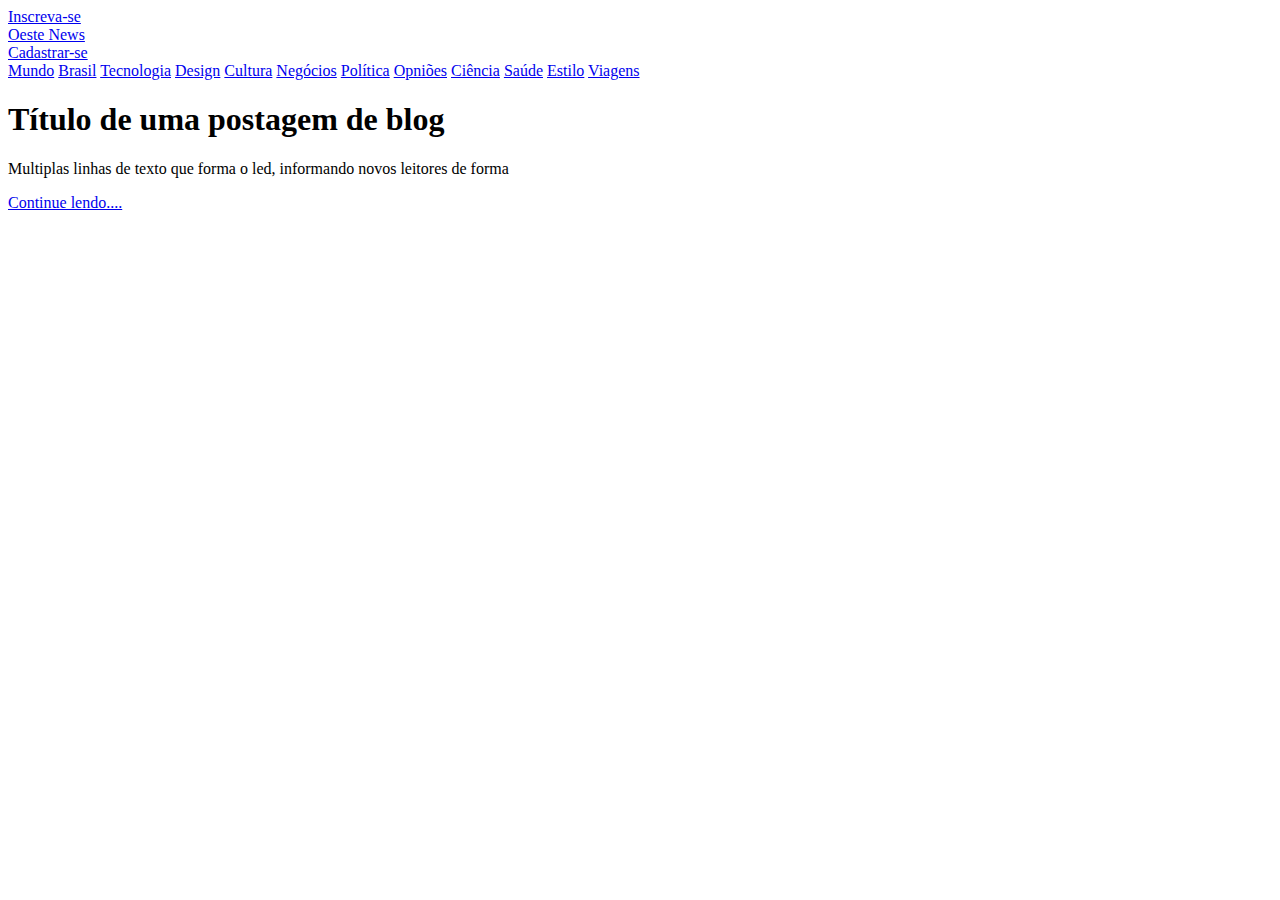
<file: blog/index.html>
<!DOCTYPE html>
<html lang="en">
  <head>
    <meta charset="utf-8" />
    <meta name="viewport" content="width=device-width, initial-scale=1" />
    <title>Blog Oeste News</title>
    <link
      href="https://cdn.jsdelivr.net/npm/bootstrap@5.3.5/dist/css/bootstrap.min.css"
      rel="stylesheet"
      integrity="sha384-SgOJa3DmI69IUzQ2PVdRZhwQ+dy64/BUtbMJw1MZ8t5HZApcHrRKUc4W0kG879m7"
      crossorigin="anonymous"
    />
  </head>
  <body>
    <div class="container">
      <header>
        <div class="row d-flex justify-content-between align-items-center">
          <div class="col-4">
            <a class="link-secondary" href="#">Inscreva-se</a>
          </div>
          <div class="col-4">
            <a class="display-6 link-secondary fw-bold" href="#">Oeste News</a>
          </div>
          <div class="col-4 d-flex justify-content-end">
            <a class="btn btn-sm btn-outline-secondary" href="#">Cadastrar-se</a>
          </div>
        </div>
      </header>


      <div class="nav-scroller py-1 mb-2">
        <nav class="nav flex justify-content-between">
            <a href="#" class="link-secondary">Mundo</a>
            <a href="#" class="link-secondary">Brasil</a>
            <a href="#" class="link-secondary">Tecnologia</a>
            <a href="#" class="link-secondary">Design</a>
            <a href="#" class="link-secondary">Cultura</a>
            <a href="#" class="link-secondary">Negócios</a>
            <a href="#" class="link-secondary">Política</a>
            <a href="#" class="link-secondary">Opniões</a>
            <a href="#" class="link-secondary">Ciência</a>
            <a href="#" class="link-secondary">Saúde</a>
            <a href="#" class="link-secondary">Estilo</a>
            <a href="#" class="link-secondary">Viagens</a>
        </nav>
      </div>


      <main class="container">
        <!--slideshow-->
        <div class="p-4 p-md-5 mb-4 text-white rounded bg-dark">
            <div class="col-md-6 px-0">
                <h1 class="display-4 fst-italic">Título de uma postagem de blog</h1>
                <p class="lead">Multiplas linhas de texto que forma o led, informando novos leitores de forma</p>
                <p class="lead"><a href="#" class="text-white fw-bold text-decoration-none">Continue lendo....</a></p>
            </div>
        </div>

        <!--Cards-->
        <div></div>
        <!--Conteudo posts e menu lateral esquerdo-->
        <div></div>

      </main>
      <footer></footer>
    </div>

    <script
      src="https://cdn.jsdelivr.net/npm/bootstrap@5.3.5/dist/js/bootstrap.bundle.min.js"
      integrity="sha384-k6d4wzSIapyDyv1kpU366/PK5hCdSbCRGRCMv+eplOQJWyd1fbcAu9OCUj5zNLiq"
      crossorigin="anonymous"
    ></script>
  </body>
</html>
</file>
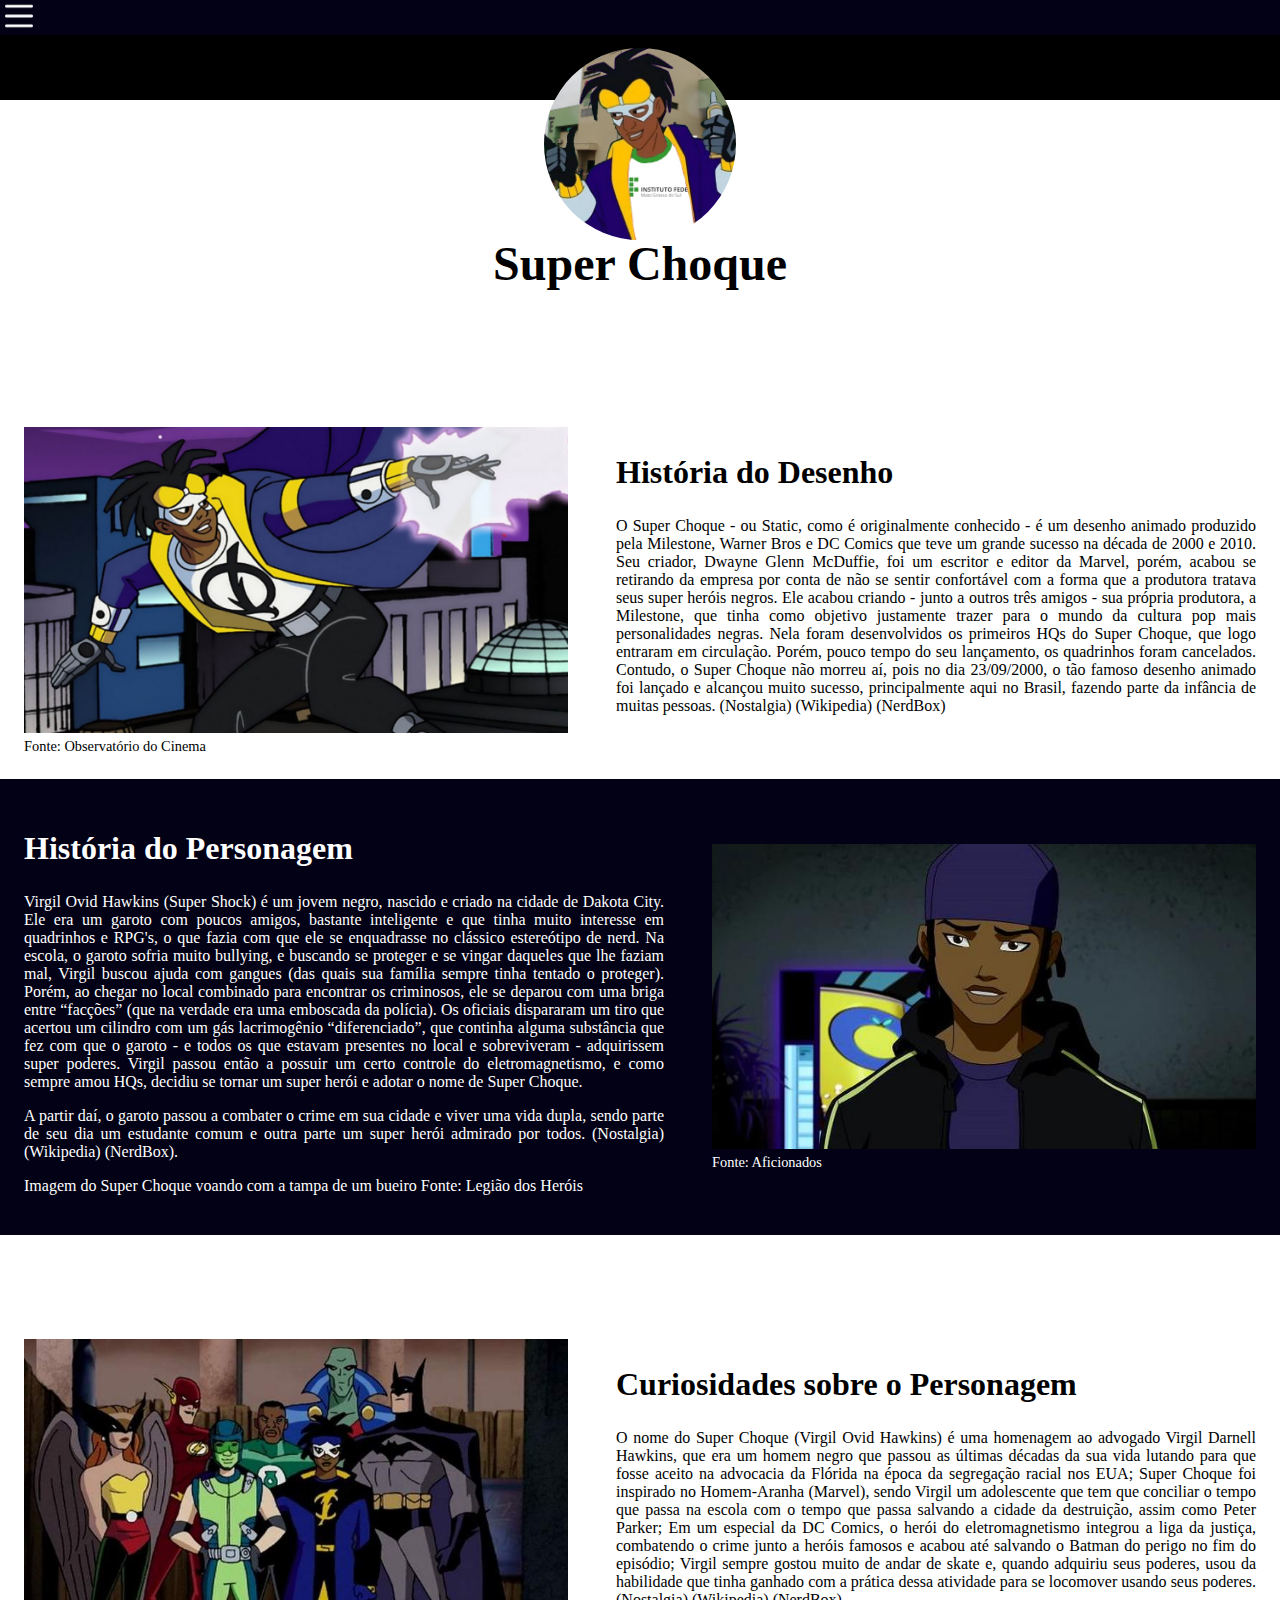
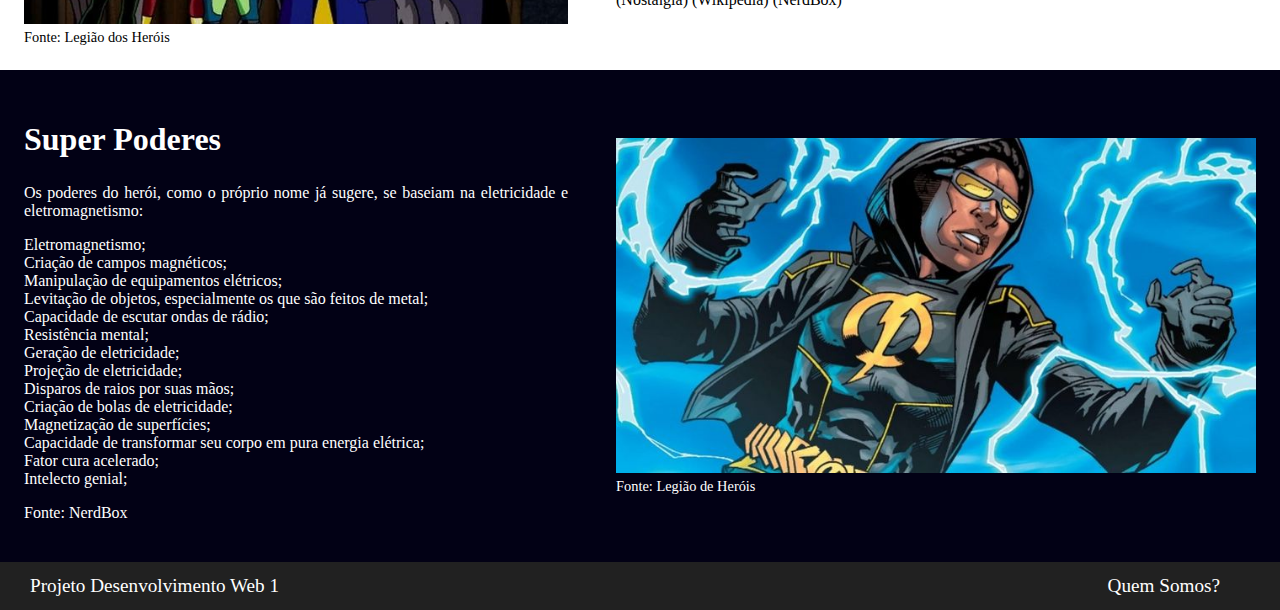
<file: Super_Shock/index.html>
<!DOCTYPE html>
<html lang="pt-br">
<head>
    <meta charset="UTF-8">
    <meta http-equiv="X-UA-Compatible" content="IE=edge">
    <meta name="viewport" content="width=device-width, initial-scale=1.0">
    <link rel="stylesheet" href="css/style.css">
    <link rel="stylesheet" href="css/menu.css">
    <script src="js/menu.js"></script>
    <title>Super Shock</title>
</head>
<body>
    <header>
        <div class="content-header">
            <img src="img/icone_tela_principal.jpeg" alt="Super Choque">
        </div>
    </header>
    <main>
        <!-- Menu Lateral -->
        <nav>
            <div id="menu-lateral" class="menu-lateral">
                <span class="btn-menu" onclick="mostrarMenu()">
                    <img id="img-menu" src="img/icon-hamburger-menu.png" alt="menu">
                </span>
                <ul class="menu-itens">
                    <li> <a href="#">Início</a></li>
                    <li> <a href="#">Super Choque</a></li>
                    <li> <a href="#">Filosofando sobre o SC</a></li>
                    <li> <a href="#">Quem Somos</a></li>
                    <li> <a href="#">Contato</a></li>
                </ul>
            </div>
        </nav>
        <h1 class="titulo">Super Choque</h1>
        <!-- Conteúdo 01 -->
        <section class="conteudo-1">
            <div class="content">
                <img src="img/historia.jpg" alt="História Super Choque">
                <a class="link-1" href="#">Fonte: Observatório do Cinema</a>
            </div>
            <div class="content">
                <h2>História do Desenho</h2>
                <p> O Super Choque - ou Static, como é originalmente conhecido - é um desenho animado produzido pela Milestone, Warner Bros e DC Comics que teve um grande sucesso na década de 2000 e 2010. Seu criador, Dwayne Glenn McDuffie, foi um escritor e editor da Marvel, porém, acabou se retirando da empresa por conta de não se sentir confortável com a forma que a produtora tratava seus super heróis negros. Ele acabou criando - junto a outros três amigos - sua própria produtora, a Milestone, que tinha como objetivo justamente trazer para o mundo da cultura pop mais personalidades negras. Nela foram desenvolvidos os primeiros HQs do Super Choque, que logo entraram em circulação. Porém, pouco tempo do seu lançamento, os quadrinhos foram cancelados. Contudo, o Super Choque não morreu aí, pois no dia 23/09/2000, o tão famoso desenho animado foi lançado e alcançou muito sucesso, principalmente aqui no Brasil, fazendo parte da infância de muitas pessoas. (Nostalgia) (Wikipedia) (NerdBox)
                </p>
            </div>
        </section>

        <!-- Conteúdo 02 -->
        <section class="conteudo-2">
            <div class="content">
                <h2>História do Personagem</h2>
                <p>
                    <p>
                        Virgil Ovid Hawkins (Super Shock) é um jovem negro, nascido e criado na cidade de Dakota City. Ele era um garoto com poucos amigos, bastante inteligente e que tinha muito interesse em quadrinhos e RPG's, o que fazia com que ele se enquadrasse no clássico estereótipo de nerd. Na escola, o garoto sofria muito bullying, e buscando se proteger e se vingar daqueles que lhe faziam mal, Virgil buscou ajuda com gangues (das quais sua família sempre tinha tentado o proteger). Porém, ao chegar no local combinado para encontrar os criminosos, ele se deparou com uma briga entre “facções” (que na verdade era uma emboscada da polícia). Os oficiais dispararam um tiro que acertou um cilindro com um gás lacrimogênio “diferenciado”, que continha alguma substância que fez com que o garoto - e todos os que estavam presentes no local e sobreviveram - adquirissem super poderes. Virgil passou então a possuir um certo controle do eletromagnetismo, e como sempre amou HQs, decidiu se tornar um super herói e adotar o nome de Super Choque.
                    </p>
                    <p>
                        A partir daí, o garoto passou a combater o crime em sua cidade e viver uma vida dupla, sendo parte de seu dia um estudante comum e outra parte um super herói admirado por todos.
                        (Nostalgia) (Wikipedia) (NerdBox).
                    </p>
                    Imagem do Super Choque voando com a tampa de um bueiro Fonte: Legião dos Heróis
                </p>
                
            </div>
            <div class="content">
                <img src="img/historia2.jpg" alt="Vargil Hawkings">
                <a class="link-2" href="#">Fonte: Aficionados</a>
            </div>
        </section>

        <!-- Conteúdo 03 -->
        <section class="conteudo-1">
            <div class="content">
                <img src="img/curiosidades.jpeg" alt="Curiosidade Super Choque">
                <a class="link-1" href="#">Fonte: Legião dos Heróis</a>
            </div>
            <div class="content">
                <h2>Curiosidades sobre o Personagem</h2>
                <p> O nome do Super Choque (Virgil Ovid Hawkins) é uma homenagem ao advogado Virgil Darnell Hawkins, que era um homem negro que passou as últimas décadas da sua vida lutando para que fosse aceito na advocacia da Flórida na época da segregação racial nos EUA;
                    Super Choque foi inspirado no Homem-Aranha (Marvel), sendo Virgil um adolescente que tem que conciliar o tempo que passa na escola com o tempo que passa salvando a cidade da destruição, assim como Peter Parker;
                    Em um especial da DC Comics, o herói do eletromagnetismo integrou a liga da justiça, combatendo o crime junto a heróis famosos e acabou até salvando o Batman do perigo no fim do episódio;
                    Virgil sempre gostou muito de andar de skate e, quando adquiriu seus poderes, usou da habilidade que tinha ganhado com a prática dessa atividade para se locomover usando seus poderes. (Nostalgia) (Wikipedia) (NerdBox)
                </p>
            </div>
        </section>

        <!-- Conteúdo 04 -->
        <section class="conteudo-2">
            <div class="content">
                <h2>Super Poderes</h2>
                <p>
                    <p>
                        Os poderes do herói, como o próprio nome já sugere, se baseiam na eletricidade e eletromagnetismo:
                    </p>
                    <p>
                        Eletromagnetismo;<br>
                        Criação de campos magnéticos;<br>
                        Manipulação de equipamentos elétricos;<br>
                        Levitação de objetos, especialmente os que são feitos de metal;<br>
                        Capacidade de escutar ondas de rádio;<br>
                        Resistência mental;<br>
                        Geração de eletricidade;<br>
                        Projeção de eletricidade;<br>
                        Disparos de raios por suas mãos;<br>
                        Criação de bolas de eletricidade;<br>
                        Magnetização de superfícies;<br>
                        Capacidade de transformar seu corpo em pura energia elétrica;<br>
                        Fator cura acelerado;<br>
                        Intelecto genial;<br>
                    </p>
                    Fonte: NerdBox
                </p>
                
            </div>
            <div class="content">
                <img src="img/super_poder.jpeg" alt="Vargil Hawkings">
                <a class="link-2" href="#">Fonte: Legião de Heróis</a>
            </div>
        </section>
        

    </main>

    <footer class="rodape">
        <span>Projeto Desenvolvimento Web 1</span>
        <a class="rodape" href="#">Quem Somos?</a>
    </footer>
</body>
</html>
</file>
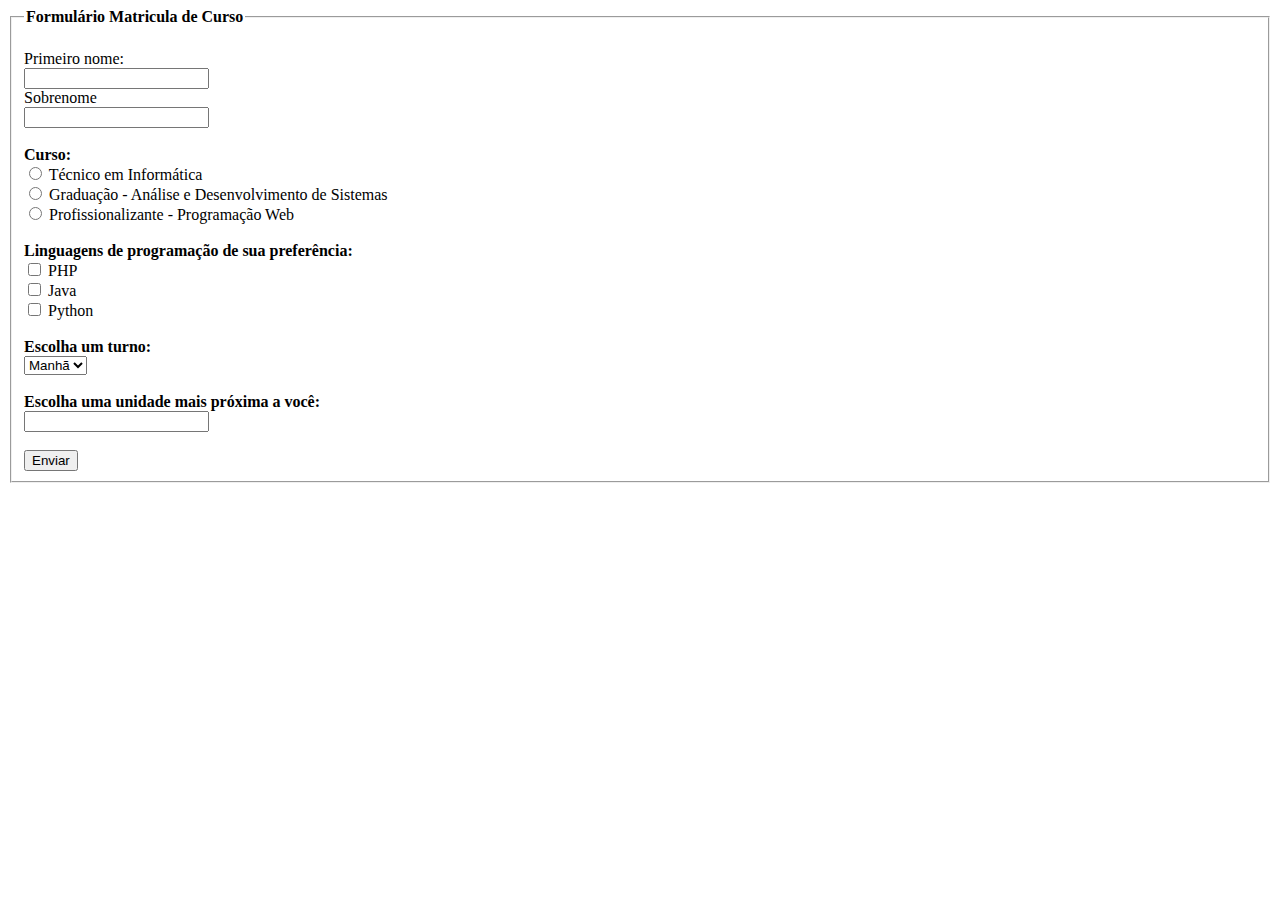
<file: Exercício01/ex_01.html>
<!DOCTYPE html>
<html lang="en">
<head>
    <meta charset="UTF-8">
    <meta http-equiv="X-UA-Compatible" content="IE=edge">
    <meta name="viewport" content="width=device-width, initial-scale=1.0">
    <title>Document</title>
</head>
<body>
    <form>
        <fieldset>
            <legend><b>Formulário Matricula de Curso</b></legend> <br>
            <label for="pnome">Primeiro nome:</label><br>
            <input type="text" id="pnome" name="pnome"><br>
            <label for="snome">Sobrenome</label><br>
            <input type="text" id="snome" name="snome"> <br> <br>

            <b>Curso:</b> <br>
            <input type="radio" id="TI" name="curso" value="TI">
            <label for="TI">Técnico em Informática</label><br>
            <input type="radio" id="gds" name="curso" value="gds">
            <label for="gds">Graduação - Análise e Desenvolvimento de Sistemas</label><br>
            <input type="radio" id="pweb" name="curso" value="pweb">
            <label for="pweb">Profissionalizante - Programação Web</label> <br><br>

            <b>Linguagens de programação de sua preferência:</b> <br>
            <input type="checkbox" id="PHP" name="PHP" value="PHP">
            <label for="PHP"> PHP</label><br>
            <input type="checkbox" id="JAVA" name="JAVA" value="JAVA">
            <label for="JAVA"> Java </label><br>
            <input type="checkbox" id="Python" name="Python" value="Python">
            <label for="Python"> Python </label> <br> <br>

            <label for="turnos"><b>Escolha um turno:</b></label> <br>
            <select name="turnos" id="turnos">
                <option value="manha">Manhã</option>
                <option value="tarde">Tarde</option>
                <option value="noite">Noite</option>
            </select> <br> <br>
            
            <label for="unidade"><b>Escolha uma unidade mais próxima a você:</b></label> <br>
            <input list="unidades" name="unidade" id="unidade">
            <datalist id="unidades">
            <option value="Chapecó">
            <option value="Xanxere">
            </datalist> <br><br>
            
            <button type="submit">Enviar</button>
        </fieldset>
    </form>
</body>
</html>
</file>
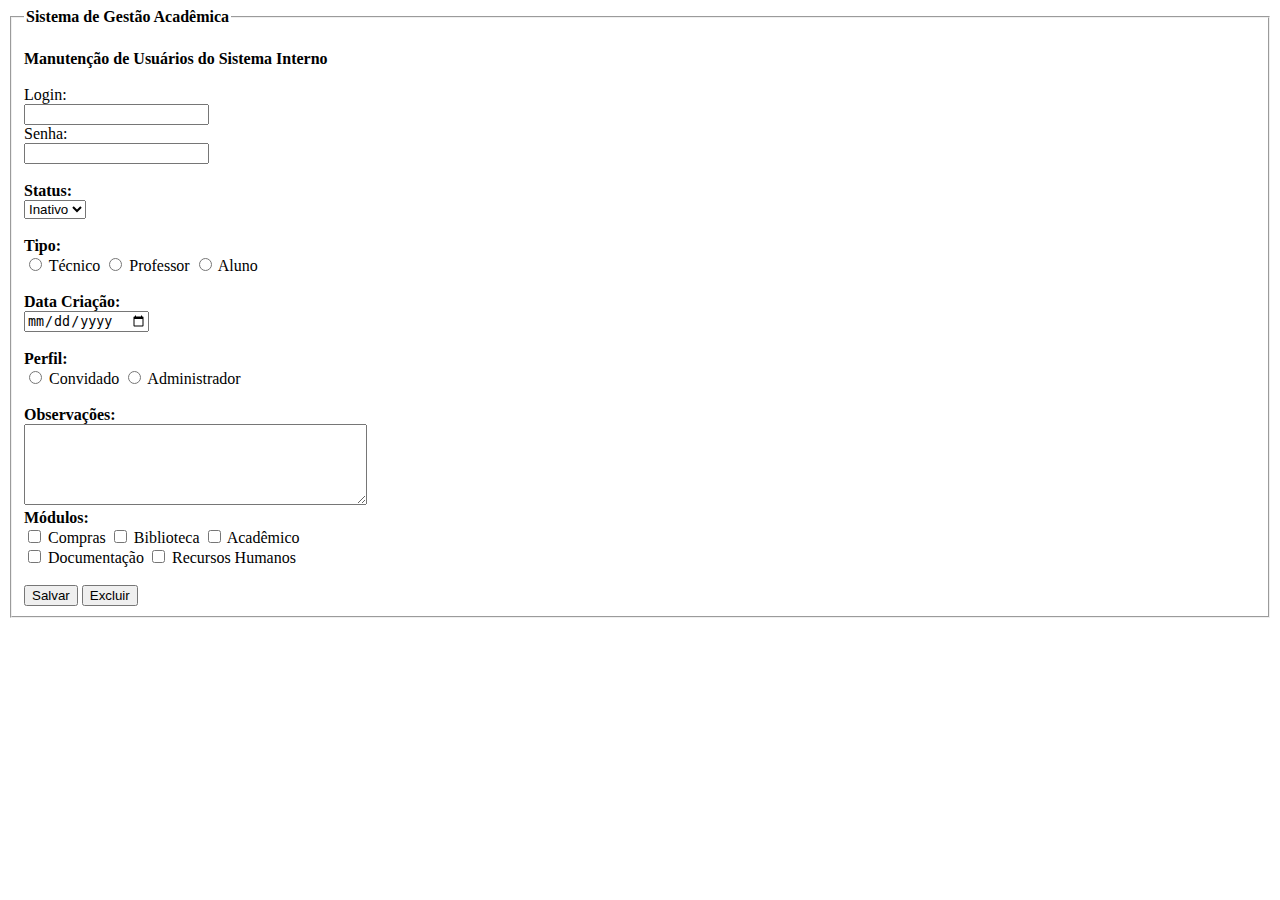
<file: Exercício01/ex_02.html>
<!DOCTYPE html>
<html lang="en">
<head>
    <meta charset="UTF-8">
    <meta http-equiv="X-UA-Compatible" content="IE=edge">
    <meta name="viewport" content="width=device-width, initial-scale=1.0">
    <title>Document</title>
</head>
<body>
    <form>
        <fieldset>
            <legend><b>Sistema de Gestão Acadêmica</b></legend> <br>
            <b>Manutenção de Usuários do Sistema Interno</b> <br><br>
            <label for="login">Login:</label><br>
            <input type="text" id="login" name="login"><br>
            <label for="senha">Senha:</label><br>
            <input type="text" id="senha" name="senha"><br><br>

            <label for="status"><b>Status:</b></label> <br>
            <select name="status" id="status">
                <option value="inativo">Inativo</option>
                <option value="ativo">Ativo</option>
            </select> <br> <br>

            <b>Tipo:</b> <br>
            <input type="radio" id="Tec" name="tipo" value="Tec">
            <label for="Tec">Técnico</label>
            <input type="radio" id="Prof" name="tipo" value="Prof">
            <label for="Prof">Professor</label>
            <input type="radio" id="aluno" name="tipo" value="aluno">
            <label for="aluno">Aluno</label> <br> <br>

            <b>Data Criação:</b> <br>
            <input type="date" id="data" name="data"> <br> <br>
            
            <b>Perfil:</b> <br>
            <input type="radio" id="cvd" name="perfil" value="cvd">
            <label for="cvd">Convidado</label>
            <input type="radio" id="adm" name="perfil" value="adm">
            <label for="adm">Administrador</label> <br> <br>

            <b>Observações:</b> <br>
            <textarea id="obs" name="obs" rows="5" cols="40">
            </textarea> <br>

            <b>Módulos:</b> <br>
            <input type="checkbox" id="cmp" name="cmp" value="cmp"> 
            <label for="cmp"> Compras</label>
            <input type="checkbox" id="bib" name="bib" value="bib">
            <label for="bib"> Biblioteca </label>
            <input type="checkbox" id="acd" name="acd" value="acd">
            <label for="acd"> Acadêmico </label> <br>
            <input type="checkbox" id="doc" name="doc" value="doc">
            <label for="doc"> Documentação </label>
            <input type="checkbox" id="rh" name="rh" value="rh">
            <label for="rh"> Recursos Humanos </label> <br> <br>
            
            <button type="submit">Salvar</button>
            <button type="reset">Excluir</button>
        </fieldset>
    </form>
</body>
</html>
</file>
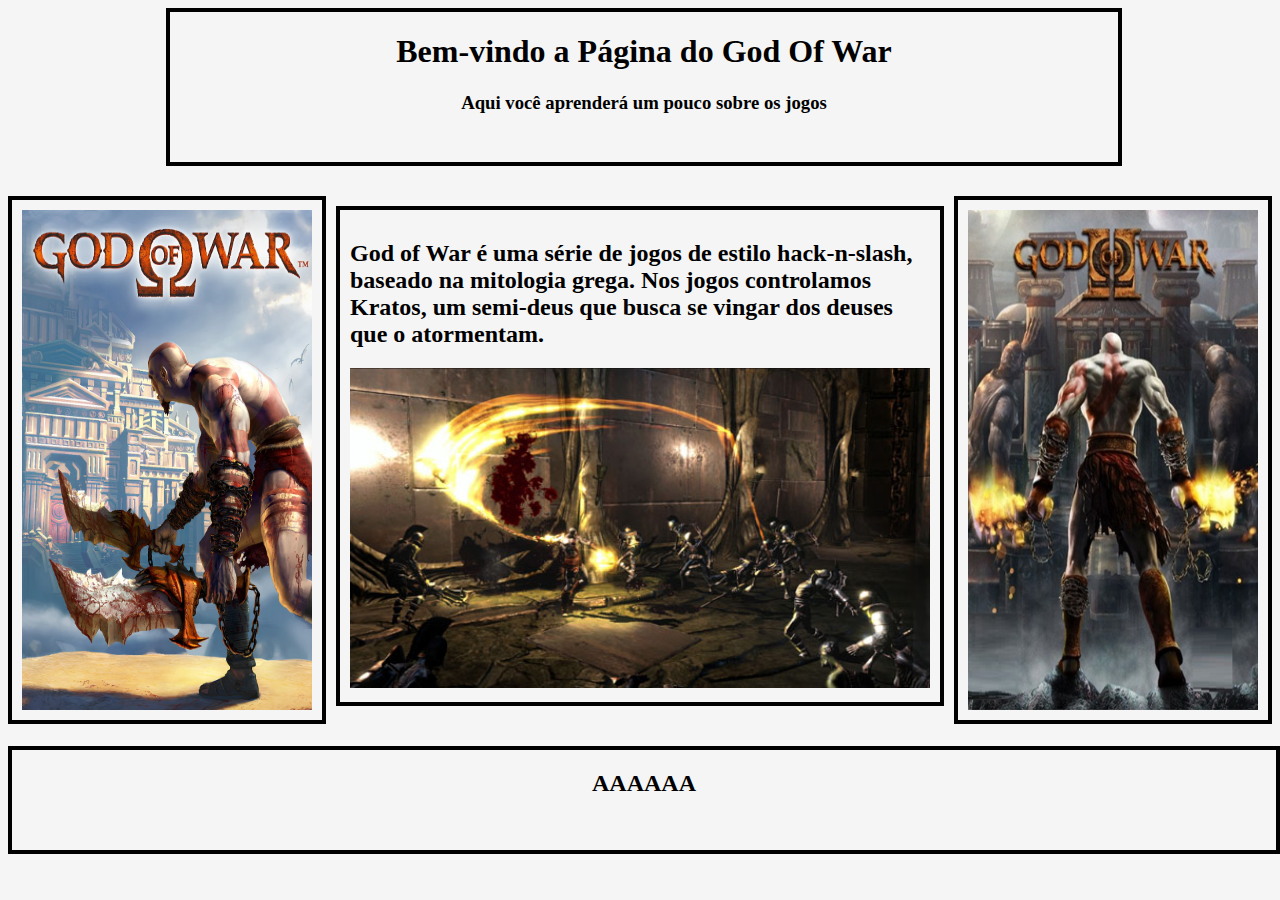
<file: html_css/pagina-estrutura.html>
<!DOCTYPE html>
<html lang="en">
<head>
    <meta charset="UTF-8">
    <meta http-equiv="X-UA-Compatible" content="IE=edge">
    <meta name="viewport" content="width=device-width, initial-scale=1.0">
    <link rel="stylesheet" href="estilos.css">
    <title>God of War</title>
</head>
<body>
    <header>
        <div>
            <h1>Bem-vindo a Página do God Of War</h1>
            <h3>Aqui você aprenderá um pouco sobre os jogos</h3>
        </div>
    </header>
    <nav></nav>
    <div class="conteudo"> 
        <aside class="aside1">
            <img src="godofwar.webp" class="godofwar" alt="Imagem de God of War">
        </aside>
        <main class="main">
            <h2>God of War é uma série de jogos de estilo hack-n-slash, baseado na mitologia grega.
                Nos jogos controlamos Kratos, um semi-deus que busca se vingar dos deuses que o atormentam.
            </h2>
            <img src="godofwargameplay.jpg" class="gameplay" alt="Imagem de gameplay">   
        </main> 
        <aside class="aside2">
            <img src="godofwar2.png" class="godofwar" alt="Imagem de God of War 2">    
        </aside>
    </div>
    <footer><h2>AAAAAA</h2></footer>
</body>
</html>
</file>
<file: Super_Shock/css/style.css>
body {
  margin: 0;
}
header {
  background-color: black;
  display: flex;
  justify-content: center;
  width: 100%;
  height: 100px;
}
.content-header img {
  width: 12rem;
  height: 12rem;
  border-radius: 50%;
  margin-top: 25%;
}
.titulo {
  text-align: center;
  font-size: 3rem;
  margin-top: 8.5rem;
}
h2 {
    font-size: normal;
    font-size: 2rem;
}
.content {
  max-width: 50%;
  margin: 1.5rem;
  display: block;
  text-align: justify;
  font-size: italic;
  justify-content: center;
  flex-direction: row;
}
.conteudo-1 {
  padding-top: 5rem;
  display: flex;
  justify-content: center;
  text-align: center;
}
.conteudo-2{
    display: flex;
    justify-content: center;
    text-align: center;
    background-color: #020115;
    color:white;
    align-items: center;
}
img {
  width: 100%;
}
.link-1{
    color: black;
    text-decoration: none;
    font-size: 0.9rem;
}
.link-2{
    color: white;
    text-decoration: none;
    font-size: 0.9rem;
}
.rodape, footer{
    display: flex;
    align-items: center;
    justify-content: space-between;
    padding: 0 30px;
    height: 3rem;
    background-color: #212121;
    font-size: 1.2rem;
    color: white;
    text-decoration: none;
}
</file>
<file: Super_Shock/css/menu.css>
#menu-lateral{
    position:fixed;
    top: 0;
    left: 0;
    width: 200px;
    height: 100%;
    background-color: #020115;
    z-index:100;
    transform: translateX(-200px);
    transition: transform 0.3s ease-in-out;
}
#menu-lateral.ativa {
    transform: translateX(0);
}
.btn-menu{
    position: absolute;
    cursor: pointer;
    z-index: 1;
    width: 118vw;
    height: 2.2rem;
    background-color: #020115;
}
#img-menu{
    width: 28px;
    margin-left: 205px;
    margin-top: 2px;
}

#menu-lateral ul{
    list-style: none;
    padding-left: 10px;
    margin-top: 10px;
}

#menu-lateral ul li {
    margin-bottom: 10px;
}

#menu-lateral ul li a{
    color: white;
    text-decoration: none;
    font-size: 16px;
    font-weight: bold;
}

#menu-lateral ul li a:hover{
    color: #ccc;

}
</file>
<file: html_css/estilos.css>
body {
    background-color: whitesmoke;
}

header {
    height: 150px;
    text-align: center;
    width: 75%; 
    margin-left: 12.5%;
    background-position: center;
    background-repeat: no-repeat;
    border: 4px solid black;
}

.conteudo {
    display: flex;  
    justify-content: space-between;  
    margin: 20px auto;
    width: 100%; 
}

aside {
    margin-top: 10px;
    border: 4px solid black;
    padding: 10px;
    width: 25%;  
    height: 500px;
}

.main {
    margin-top: 20px;
    margin-left: 10px;
    margin-right: 10px;
    margin-bottom: 20px;
    border: 4px solid black;
    padding: 10px;
    width: 50%; 
}

.gameplay {
    height: 320px;
    width: 100%;
}
.godofwar {
    height: 500px;
    width: 100%;  
}

footer {
    height: 100px;
    text-align: center;
    width: 100%; 
    border: 4px solid black;
}
</file>
